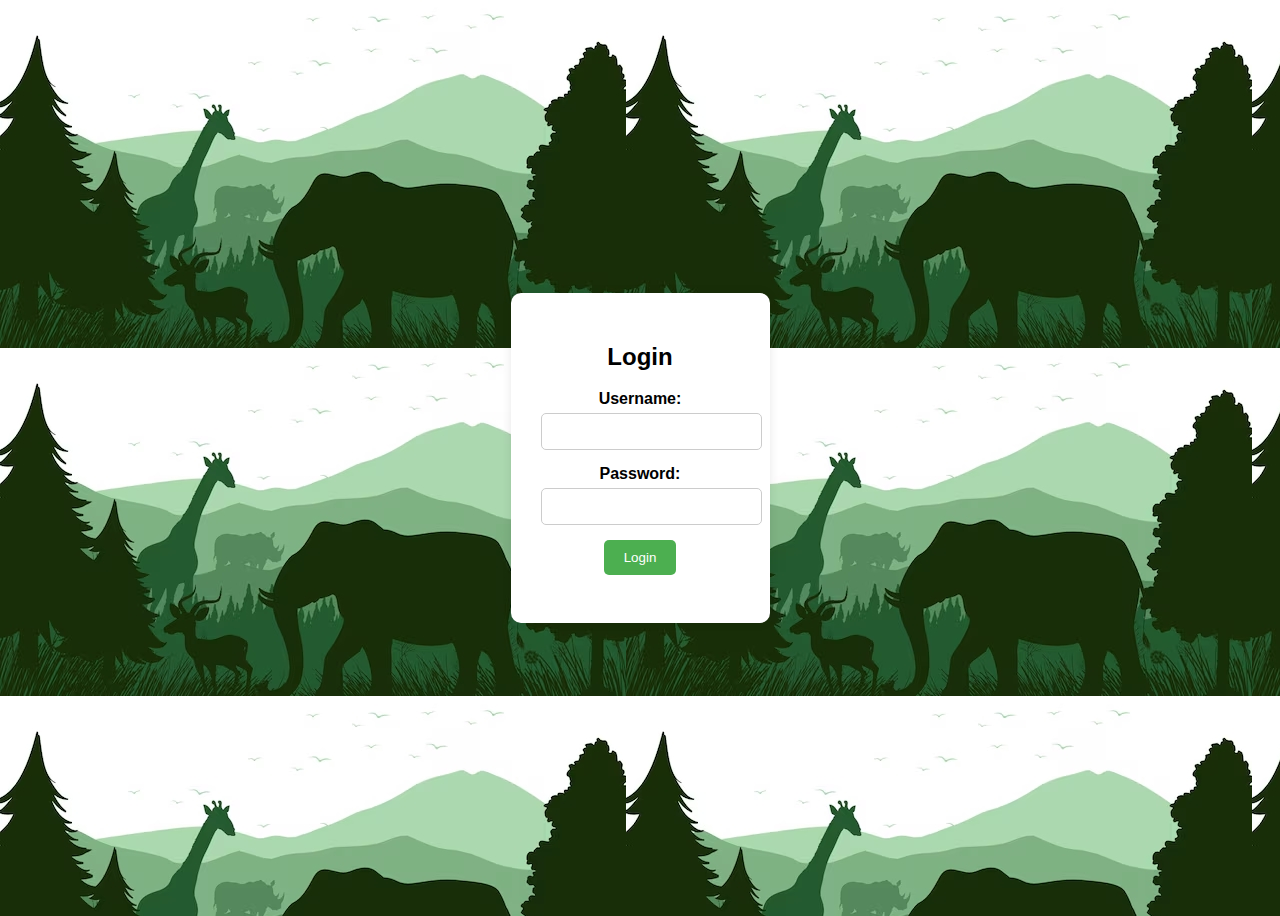
<file: login.html>
<!DOCTYPE html>
<html lang="en">
  <head>
    <meta charset="UTF-8" />
    <meta name="viewport" content="width=device-width, initial-scale=1.0" />
    <link rel="stylesheet" href="./login/login.css" />
    <script src="./login/login.js" defer></script>
    <title>Login</title>
  </head>
  <body>
    <div class="container">
      <div class="login-form">
      <form id="login">
        <h2>Login</h2>
        <label for="username">Username:</label>
        <input type="text" id="username" name="username" required />
        <br />
        <label for="password">Password:</label>
        <input type="password" id="password" name="password" required />
        <br />
        <button type="submit" id="submit_button">Login</button>
        <br />
        <br />
        <span id="error-message"></span>
      </form>
      </div>
    </div>
  </body>
</html>
</file>
<file: login/login.css>
body {
    font-family: sans-serif;
    display: flex;
    justify-content: center;
    align-items: center;
    min-height: 100vh;
    background-image: url("./back.jpg");
  }
  
  .container {
    background-color: #fff;
    padding: 30px;
    border-radius: 10px;
    box-shadow: 0 0 10px rgba(0, 0, 0, 0.1);
  }
  
  .login-form {
    text-align: center;
  }
  
  h1 {
    margin-bottom: 20px;
    font-size: 24px;
  }
  
  label {
    display: block;
    margin-bottom: 5px;
    font-weight: bold;
  }
  
  input[type="text"],
  input[type="password"] {
    width: 100%;
    padding: 10px;
    border: 1px solid #ccc;
    border-radius: 5px;
    margin-bottom: 15px;
  }
  
  button {
    background-color: #4CAF50;
    color: white;
    padding: 10px 20px;
    border: none;
    border-radius: 5px;
    cursor: pointer;
  }
  
  button:hover {
    opacity: 0.8;
  }
</file>
